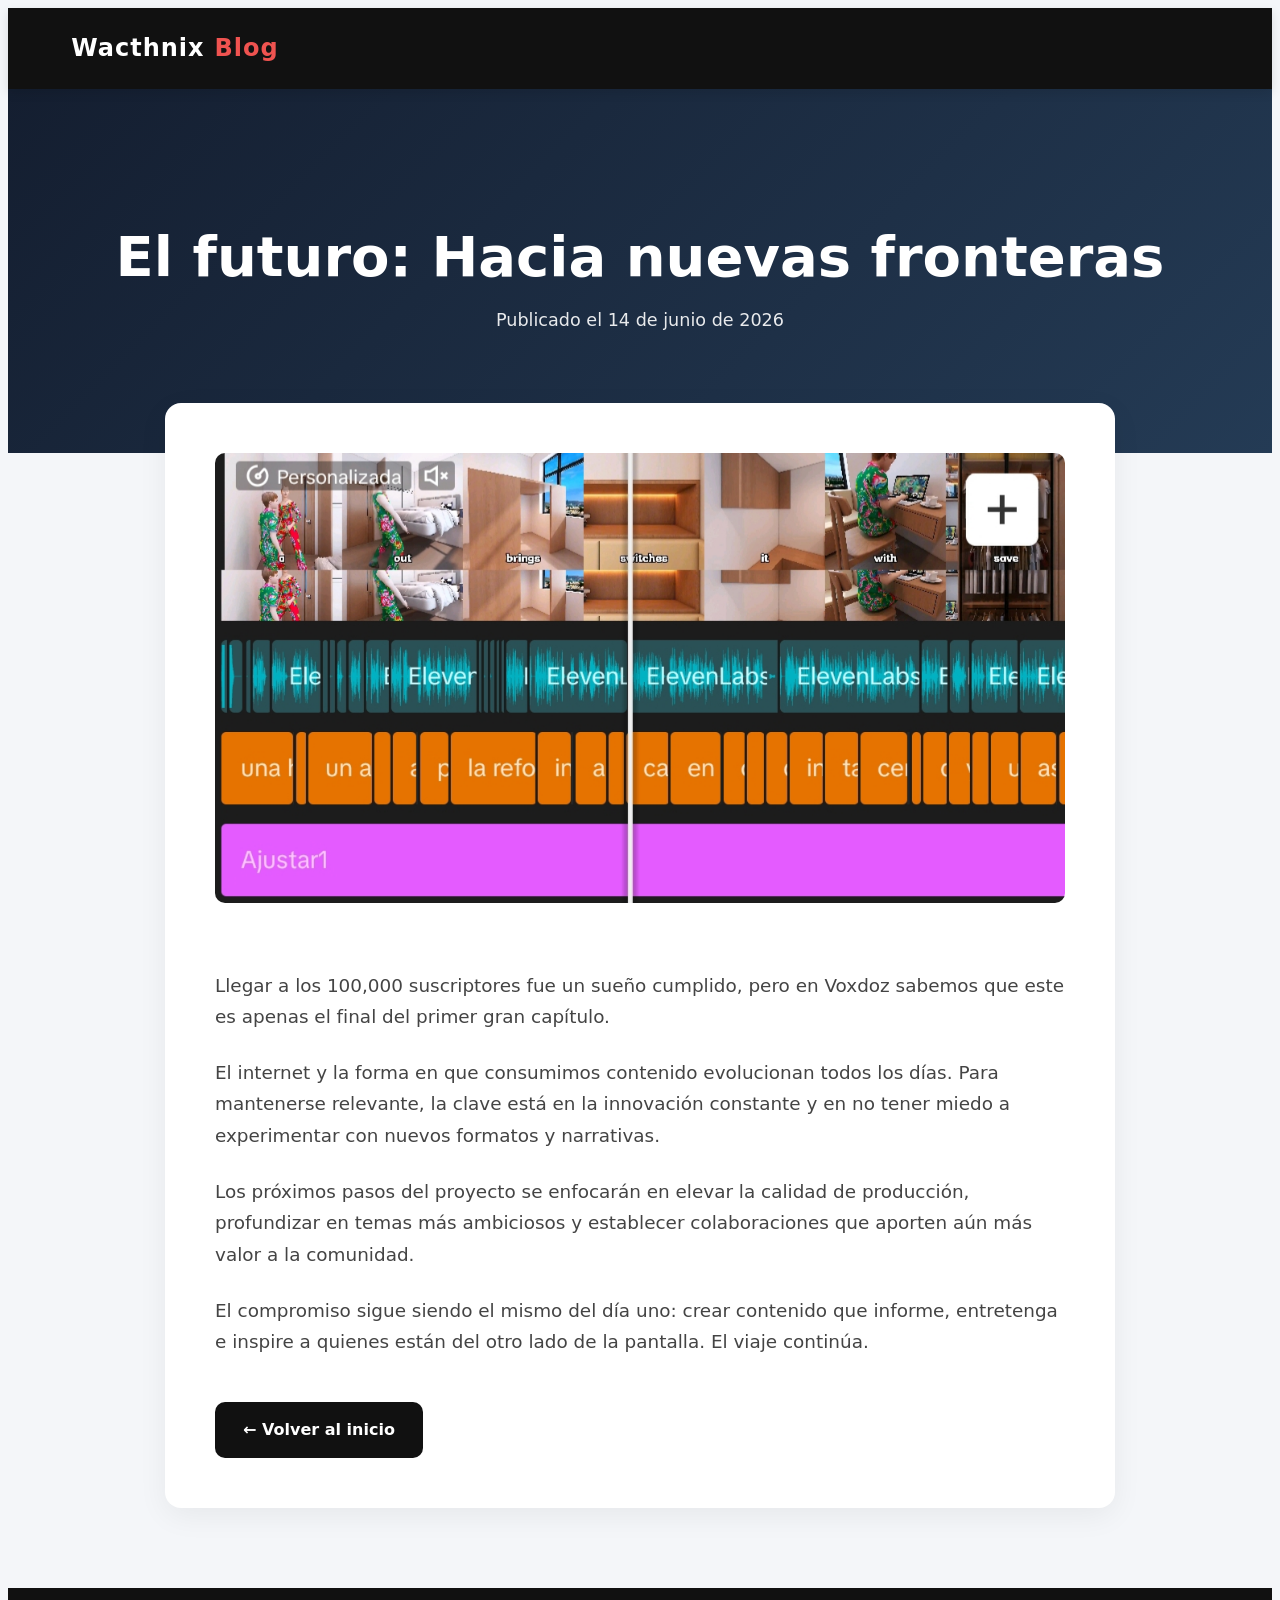
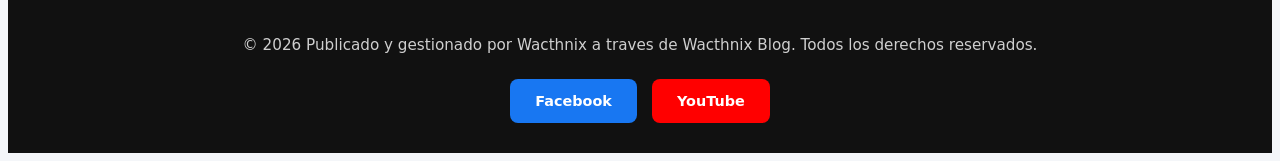
<file: futuro.html>
<!DOCTYPE html>
<html lang="es">
<head>
    <meta charset="UTF-8">
    <meta name="viewport" content="width=device-width, initial-scale=1.0">
    <title>El futuro: Hacia nuevas fronteras</title>
    <link rel="stylesheet" href="style.css">
</head>
<body>

    <!-- NAVEGACIÓN -->
    <nav>
        <a href="index.html" class="nav-logo">
            Wacthnix <span>Blog</span>
        </a>
    </nav>

    <header class="hero hero-blue">
        <h1>El futuro: Hacia nuevas fronteras</h1>
        <p>Publicado el 14 de junio de 2026</p>
    </header>

    <main class="article-content">
        <img src="images/edit.jpeg" alt="El Futuro de Voxdoz" class="article-img">
        
        <p>Llegar a los 100,000 suscriptores fue un sueño cumplido, pero en Voxdoz sabemos que este es apenas el final del primer gran capítulo.</p>
        
        <p>El internet y la forma en que consumimos contenido evolucionan todos los días. Para mantenerse relevante, la clave está en la innovación constante y en no tener miedo a experimentar con nuevos formatos y narrativas.</p>
        
        <p>Los próximos pasos del proyecto se enfocarán en elevar la calidad de producción, profundizar en temas más ambiciosos y establecer colaboraciones que aporten aún más valor a la comunidad.</p>
        
        <p>El compromiso sigue siendo el mismo del día uno: crear contenido que informe, entretenga e inspire a quienes están del otro lado de la pantalla. El viaje continúa.</p>
        
        <a href="index.html" class="back-btn">← Volver al inicio</a>
    </main>

    <footer>
    <div class="footer-content">
        <!-- Reemplaza "TU MARCA" por el nombre de tu agencia -->
        <p>&copy; 2026 Publicado y gestionado por  Wacthnix a traves de  Wacthnix Blog. Todos los derechos reservados.</p>
        
        <div class="social-links">
            <!-- Pon tus enlaces reales donde dice "URL_DE_TU_FACEBOOK" y "URL_DE_TU_YOUTUBE" -->
            <a href="https://www.facebook.com/share/1HjEx4M1gM/" target="_blank" class="social-btn facebook">
                Facebook
            </a>
            <a href="https://youtube.com/@wacthnix?si=atnTZZ0pgBMAv0Es" target="_blank" class="social-btn youtube">
                YouTube
            </a>
        </div>
    </div>

</body>
</html>
</file>
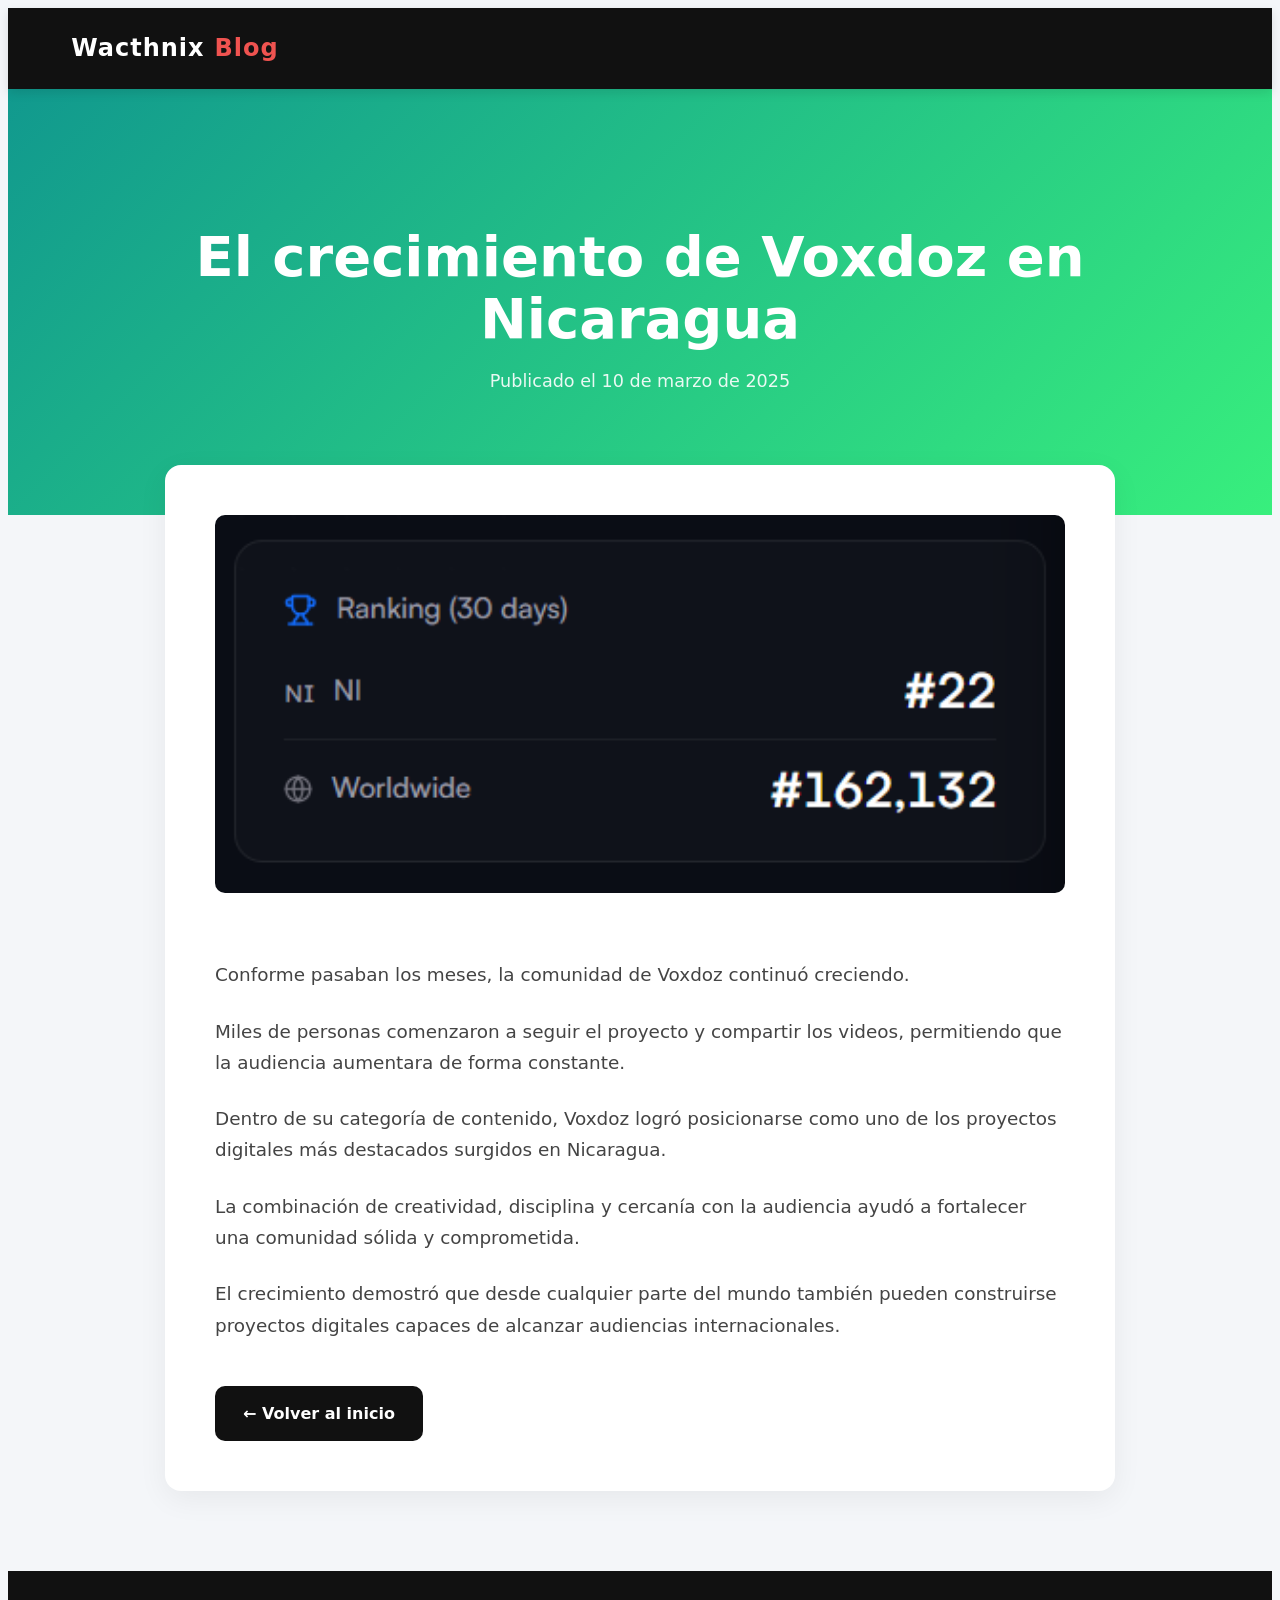
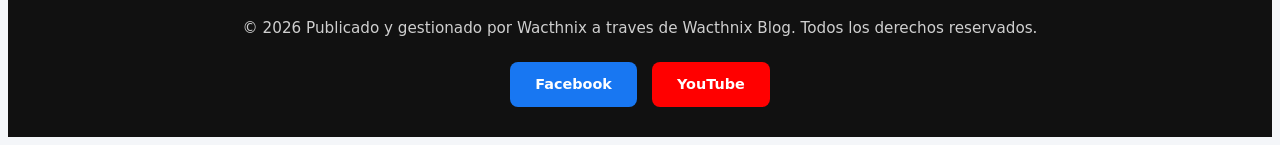
<file: nicaragua.html>
<!DOCTYPE html>
<html lang="es">
<head>
    <meta charset="UTF-8">
    <meta name="viewport" content="width=device-width, initial-scale=1.0">
    <title>El crecimiento en Nicaragua</title>
    <link rel="stylesheet" href="style.css">
</head>
<body>

    <!-- NAVEGACIÓN -->
    <nav>
        <a href="index.html" class="nav-logo">
            Wacthnix <span>Blog</span>
        </a>
    </nav>

    <header class="hero hero-green">
        <h1>El crecimiento de Voxdoz en Nicaragua</h1>
        <p>Publicado el 10 de marzo de 2025</p>
    </header>

    <main class="article-content">
        <img src="images/NI.png" alt="Voxdoz en Nicaragua" class="article-img">
        
        <p>Conforme pasaban los meses, la comunidad de Voxdoz continuó creciendo.</p>
        
        <p>Miles de personas comenzaron a seguir el proyecto y compartir los videos, permitiendo que la audiencia aumentara de forma constante.</p>
        
        <p>Dentro de su categoría de contenido, Voxdoz logró posicionarse como uno de los proyectos digitales más destacados surgidos en Nicaragua.</p>
        
        <p>La combinación de creatividad, disciplina y cercanía con la audiencia ayudó a fortalecer una comunidad sólida y comprometida.</p>
        
        <p>El crecimiento demostró que desde cualquier parte del mundo también pueden construirse proyectos digitales capaces de alcanzar audiencias internacionales.</p>
        
        <a href="index.html" class="back-btn">← Volver al inicio</a>
    </main>

    <footer>
    <div class="footer-content">
        <!-- Reemplaza "TU MARCA" por el nombre de tu agencia -->
        <p>&copy; 2026 Publicado y gestionado por  Wacthnix a traves de  Wacthnix Blog. Todos los derechos reservados.</p>
        
        <div class="social-links">
            <!-- Pon tus enlaces reales donde dice "URL_DE_TU_FACEBOOK" y "URL_DE_TU_YOUTUBE" -->
            <a href="https://www.facebook.com/share/1HjEx4M1gM/" target="_blank" class="social-btn facebook">
                Facebook
            </a>
            <a href="https://youtube.com/@wacthnix?si=atnTZZ0pgBMAv0Es" target="_blank" class="social-btn youtube">
                YouTube
            </a>
        </div>
    </div>

</body>
</html>
</file>
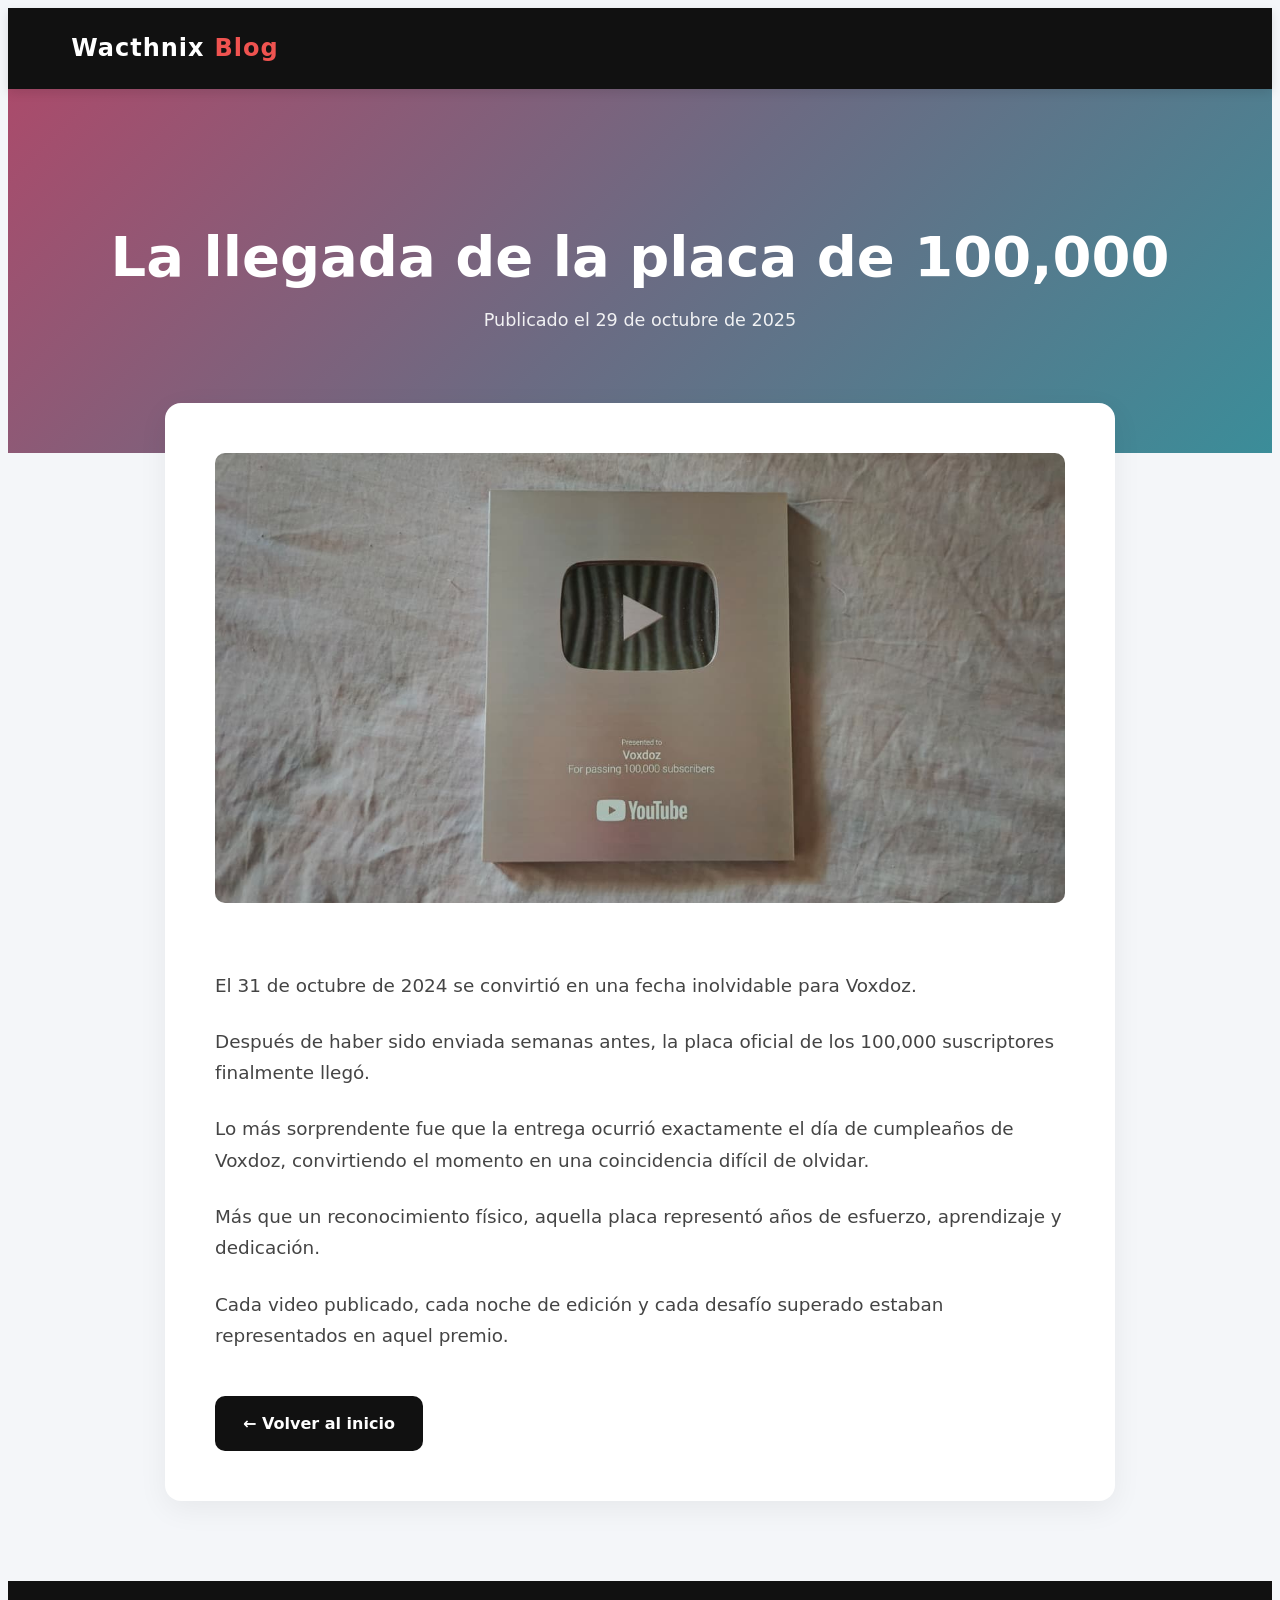
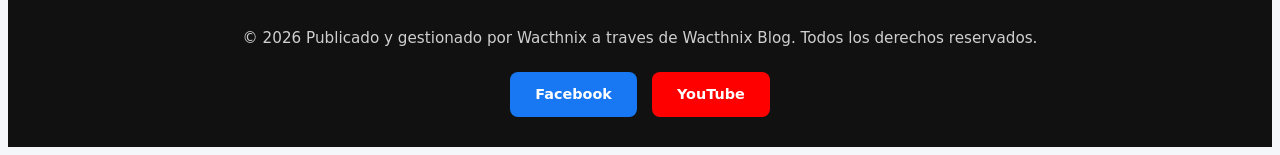
<file: placa100k.html>
<!DOCTYPE html>
<html lang="es">
<head>
    <meta charset="UTF-8">
    <meta name="viewport" content="width=device-width, initial-scale=1.0">
    <title>La placa de 100,000 suscriptores</title>
    <link rel="stylesheet" href="style.css">
</head>
<body>

    <!-- NAVEGACIÓN -->
    <nav>
        <a href="index.html" class="nav-logo">
            Wacthnix <span>Blog</span>
        </a>
    </nav>

    <header class="hero hero-gold">
        <h1>La llegada de la placa de 100,000</h1>
        <p>Publicado el 29 de octubre de 2025</p>
    </header>

    <main class="article-content">
        <img src="images/placa.jpeg" alt="Placa 100k Voxdoz" class="article-img">
        
        <p>El 31 de octubre de 2024 se convirtió en una fecha inolvidable para Voxdoz.</p>
        
        <p>Después de haber sido enviada semanas antes, la placa oficial de los 100,000 suscriptores finalmente llegó.</p>
        
        <p>Lo más sorprendente fue que la entrega ocurrió exactamente el día de cumpleaños de Voxdoz, convirtiendo el momento en una coincidencia difícil de olvidar.</p>
        
        <p>Más que un reconocimiento físico, aquella placa representó años de esfuerzo, aprendizaje y dedicación.</p>
        
        <p>Cada video publicado, cada noche de edición y cada desafío superado estaban representados en aquel premio.</p>
        
        <a href="index.html" class="back-btn">← Volver al inicio</a>
    </main>

    <footer>
    <div class="footer-content">
        <!-- Reemplaza "TU MARCA" por el nombre de tu agencia -->
        <p>&copy; 2026 Publicado y gestionado por  Wacthnix a traves de  Wacthnix Blog. Todos los derechos reservados.</p>
        
        <div class="social-links">
            <!-- Pon tus enlaces reales donde dice "URL_DE_TU_FACEBOOK" y "URL_DE_TU_YOUTUBE" -->
            <a href="https://www.facebook.com/share/1HjEx4M1gM/" target="_blank" class="social-btn facebook">
                Facebook
            </a>
            <a href="https://youtube.com/@wacthnix?si=atnTZZ0pgBMAv0Es" target="_blank" class="social-btn youtube">
                YouTube
            </a>
        </div>
    </div>

</body>
</html>
</file>
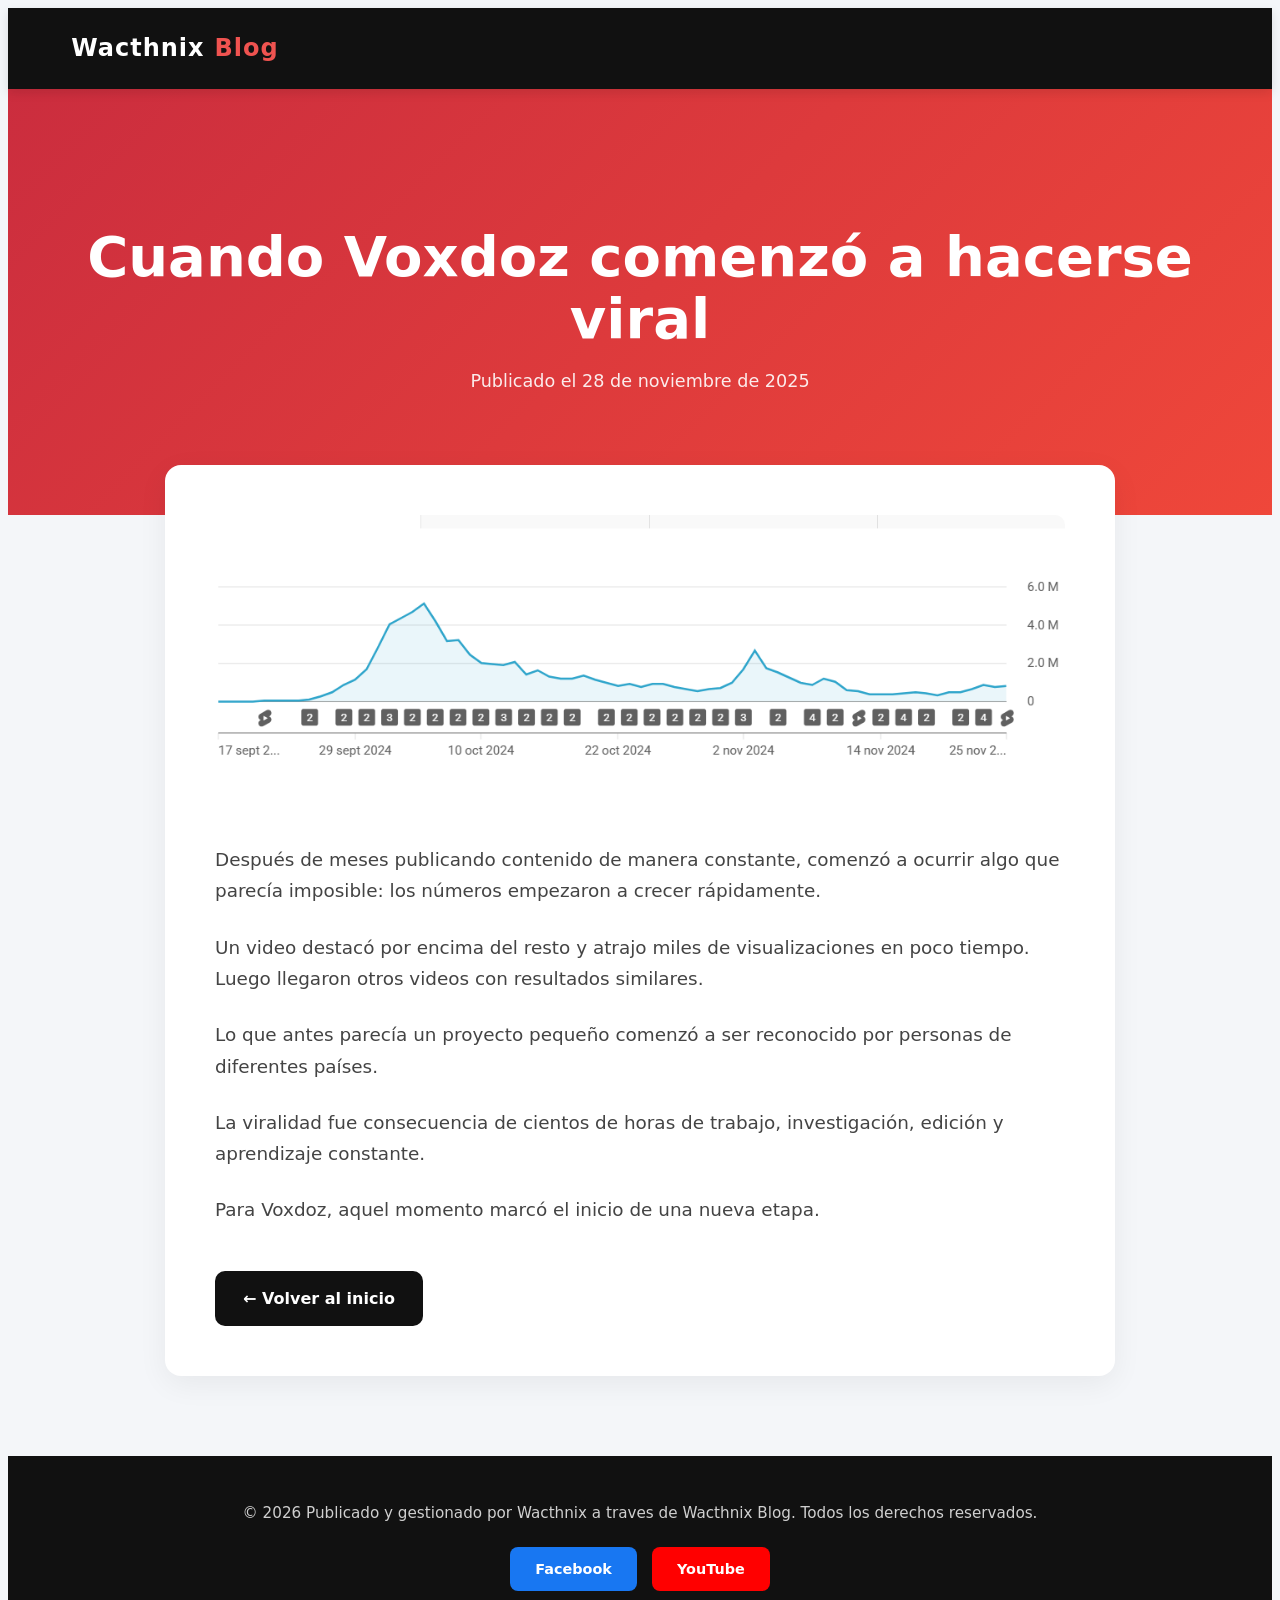
<file: viral.html>
<!DOCTYPE html>
<html lang="es">
<head>
    <meta charset="UTF-8">
    <meta name="viewport" content="width=device-width, initial-scale=1.0">
    <title>Cuando Voxdoz comenzó a hacerse viral</title>
    <link rel="stylesheet" href="style.css">
</head>
<body>

    <!-- NAVEGACIÓN -->
    <nav>
        <a href="index.html" class="nav-logo">
            Wacthnix <span>Blog</span>
        </a>
    </nav>

    <header class="hero hero-red">
        <h1>Cuando Voxdoz comenzó a hacerse viral</h1>
        <p>Publicado el 28 de noviembre de 2025</p>
    </header>

    <main class="article-content">
        <img src="images/estadisticas.png" alt="Viral" class="article-img">
        
        <p>Después de meses publicando contenido de manera constante, comenzó a ocurrir algo que parecía imposible: los números empezaron a crecer rápidamente.</p>
        
        <p>Un video destacó por encima del resto y atrajo miles de visualizaciones en poco tiempo. Luego llegaron otros videos con resultados similares.</p>
        
        <p>Lo que antes parecía un proyecto pequeño comenzó a ser reconocido por personas de diferentes países.</p>
        
        <p>La viralidad fue consecuencia de cientos de horas de trabajo, investigación, edición y aprendizaje constante.</p>
        
        <p>Para Voxdoz, aquel momento marcó el inicio de una nueva etapa.</p>
        
        <a href="index.html" class="back-btn">← Volver al inicio</a>
    </main>

    <footer>
    <div class="footer-content">
        <!-- Reemplaza "TU MARCA" por el nombre de tu agencia -->
        <p>&copy; 2026 Publicado y gestionado por  Wacthnix a traves de  Wacthnix Blog. Todos los derechos reservados.</p>
        
        <div class="social-links">
            <!-- Pon tus enlaces reales donde dice "URL_DE_TU_FACEBOOK" y "URL_DE_TU_YOUTUBE" -->
            <a href="https://www.facebook.com/share/1HjEx4M1gM/" target="_blank" class="social-btn facebook">
                Facebook
            </a>
            <a href="https://youtube.com/@wacthnix?si=atnTZZ0pgBMAv0Es" target="_blank" class="social-btn youtube">
                YouTube
            </a>
        </div>
    </div>

</body>
</html>
</file>
<file: style.css>
/* --- VARIABLES GLOBALES --- */
:root {
--bg-body: #f4f6f9;
--text-main: #2d3436;
--text-muted: #636e72;
--nav-bg: #111111;
--card-bg: #ffffff;
--radius-lg: 16px;
--radius-md: 10px;
--shadow-soft: 0 8px 30px rgba(0,0,0,0.06);
--shadow-hover: 0 15px 40px rgba(0,0,0,0.12);
--transition: all 0.3s cubic-bezier(0.25, 0.8, 0.25, 1);
}

/* --- RESET Y BASE --- 

{
margin: 0;
padding: 0;
box-sizing: border-box;
}  */

body {
font-family: 'Segoe UI', system-ui, -apple-system, sans-serif;
background-color: var(--bg-body);
color: var(--text-main);
line-height: 1.7;
display: flex;
flex-direction: column;
min-height: 100vh; /* Permite que el footer se quede abajo */
}

/* --- NAVEGACIÓN --- */
nav {
background-color: var(--nav-bg);
padding: 20px 5%;
display: flex;
justify-content: space-between;
align-items: center;
position: sticky;
top: 0;
z-index: 100;
box-shadow: 0 4px 10px rgba(0,0,0,0.1);
}

.nav-logo {
color: white;
font-size: 1.5rem;
font-weight: 800;
text-decoration: none;
letter-spacing: 1px;
display: flex;
align-items: center;
gap: 10px;
}

.nav-logo span {
color: #ef5350; /* Un toque de color en el logo */
}

/* --- INICIO (INDEX) --- */
.home-header {
text-align: center;
padding: 80px 20px 40px;
}

.home-header h1 {
font-size: 3rem;
margin-bottom: 15px;
color: #111;
}

.home-header p {
color: var(--text-muted);
font-size: 1.2rem;
max-width: 600px;
margin: 0 auto;
}

.grid-container {
display: grid;
grid-template-columns: repeat(auto-fill, minmax(320px, 1fr));
gap: 30px;
max-width: 1200px;
margin: 0 auto 80px auto;
padding: 0 20px;
flex-grow: 1; /* Empuja el footer hacia abajo */
}

.card {
background: var(--card-bg);
border-radius: var(--radius-lg);
overflow: hidden;
box-shadow: var(--shadow-soft);
transition: var(--transition);
}

.card:hover {
transform: translateY(-8px);
box-shadow: var(--shadow-hover);
}

.card-link {
text-decoration: none;
color: inherit;
display: flex;
flex-direction: column;
height: 100%;
}

.card-img {
width: 100%;
height: 220px;
object-fit: cover;
}

.card-content {
padding: 25px;
flex-grow: 1;
display: flex;
flex-direction: column;
}

.card-date {
font-size: 0.85rem;
color: var(--text-muted);
margin-bottom: 10px;
font-weight: 600;
text-transform: uppercase;
}

.card-title {
font-size: 1.4rem;
margin-bottom: 15px;
color: #111;
line-height: 1.3;
}

.card-btn {
margin-top: auto;
align-self: flex-start;
color: #111;
font-weight: 700;
display: inline-flex;
align-items: center;
gap: 5px;
transition: var(--transition);
}

.card:hover .card-btn {
color: #ef5350;
gap: 10px; /* Anima la flecha al pasar el mouse */
}

/* --- ARTÍCULOS --- */
.hero {
padding: 100px 20px;
text-align: center;
color: white;
margin-bottom: -50px; /* Para que el artículo se superponga */
}

.hero h1 { font-size: 3.5rem; margin-bottom: 15px; line-height: 1.1;}
.hero p { opacity: 0.9; font-size: 1.1rem;}

/* Gradientes premium */
.hero-dark { background: linear-gradient(135deg, #0f2027, #203a43, #2c5364); }
.hero-red { background: linear-gradient(135deg, #cb2d3e, #ef473a); }
.hero-green { background: linear-gradient(135deg, #11998e, #38ef7d); }
.hero-gold { background: linear-gradient(135deg, #aa4b6b, #6b6b83, #3b8d99); }
.hero-blue { background: linear-gradient(135deg, #141E30, #243B55); }

.article-content {
max-width: 850px;
margin: 0 auto 80px auto;
background: white;
padding: 50px;
border-radius: var(--radius-lg);
box-shadow: var(--shadow-soft);
position: relative;
z-index: 10;
flex-grow: 1; /* Empuja el footer hacia abajo */
}

.article-content p {
margin-bottom: 25px;
font-size: 1.15rem;
color: #444;
}

.article-img {
width: 100%;
max-height: 450px;
object-fit: cover;
border-radius: var(--radius-md);
margin-bottom: 40px;
}

.back-btn {
display: inline-flex;
align-items: center;
margin-top: 20px;
padding: 14px 28px;
background: #111;
color: white;
text-decoration: none;
border-radius: var(--radius-md);
font-weight: 600;
transition: var(--transition);
border: none;
cursor: pointer;
font-size: 1rem;
}

.back-btn:hover {
background: #ef5350;
transform: translateY(-3px);
box-shadow: 0 5px 15px rgba(239, 83, 80, 0.4);
}

/* --- FOOTER --- */
footer {
background: var(--nav-bg);
color: white;
text-align: center;
padding: 30px;
font-size: 0.9rem;
margin-top: auto; /* Se asegura de estar siempre al fondo */
}


.footer-content p {
    margin-bottom: 20px;
    opacity: 0.8;
    font-size: 0.95rem;
}

.social-links {
    display: flex;
    justify-content: center;
    gap: 15px;
}

.social-btn {
    display: inline-block;
    padding: 10px 25px;
    color: white;
    text-decoration: none;
    border-radius: 8px;
    font-weight: 600;
    transition: transform 0.3s ease, box-shadow 0.3s ease;
}

/* Colores oficiales de las marcas */
.social-btn.facebook {
    background-color: #1877F2; 
}

.social-btn.youtube {
    background-color: #FF0000; 
}

/* Efecto al pasar el mouse */
.social-btn:hover {
    transform: translateY(-3px);
    box-shadow: 0 5px 15px rgba(255, 255, 255, 0.1);
    color: white;
}

/* --- RESPONSIVO --- */
@media (max-width: 768px) {
.hero h1 { font-size: 2.2rem; }
.article-content { padding: 30px 20px; margin: 0 15px 60px 15px;}
.grid-container { grid-template-columns: 1fr; }
}
</file>
